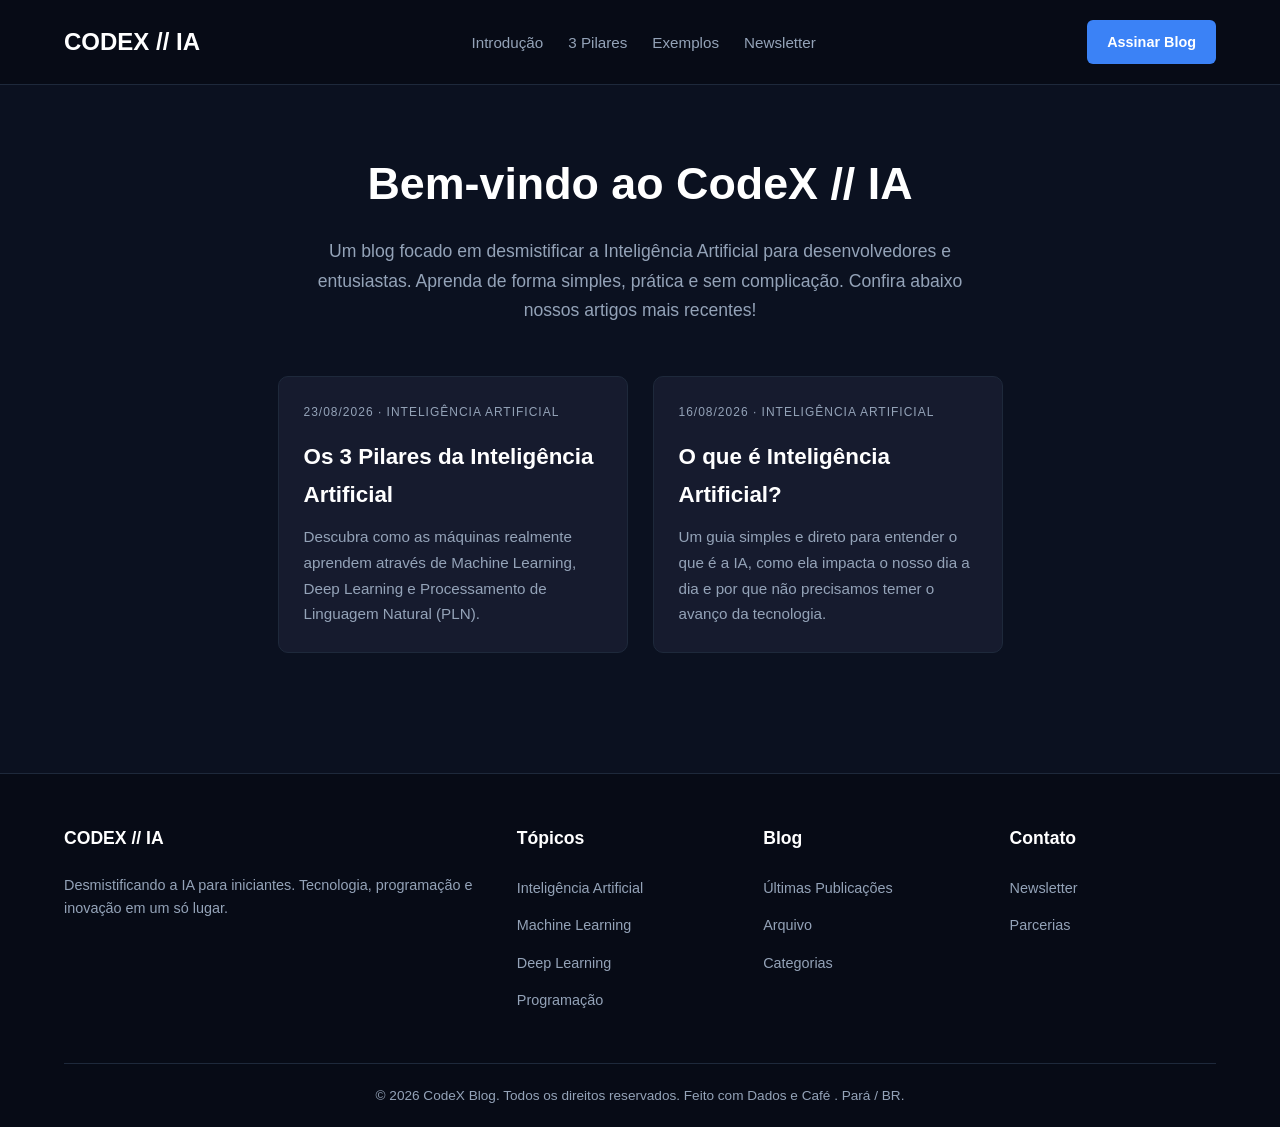
<file: index.html>
<!DOCTYPE html>
<html lang="pt-BR">
<head>
    <meta charset="UTF-8">
    <meta name="viewport" content="width=device-width, initial-scale=1.0">
    <title>Codex Blog - Tecnologia e IA</title>
    <style>
        /* Variáveis de Cor */
        :root {
            --bg-color: #0B1120;
            --card-bg: #161B2E;
            --header-footer-bg: #070B16;
            --text-color: #E2E8F0;
            --text-muted: #94A3B8;
            --primary-color: #3B82F6;
            --primary-hover: #2563EB;
            --border-color: #1E293B;
        }

        * {
            margin: 0;
            padding: 0;
            box-sizing: border-box;
        }

        body {
            background-color: var(--bg-color);
            color: var(--text-color);
            font-family: 'Inter', 'Segoe UI', Tahoma, Geneva, Verdana, sans-serif;
            line-height: 1.7;
        }

        /* Cabeçalho */
        header {
            background-color: var(--header-footer-bg);
            border-bottom: 1px solid var(--border-color);
            padding: 20px 5%;
            position: sticky;
            top: 0;
            z-index: 100;
        }

        .nav-container {
            max-width: 1200px;
            margin: 0 auto;
            display: flex;
            justify-content: space-between;
            align-items: center;
            flex-wrap: wrap;
            gap: 15px;
        }

        .logo {
            color: #FFFFFF;
            text-decoration: none;
            font-size: 1.5rem;
            font-weight: 700;
        }

        .nav-links {
            list-style: none;
            display: flex;
            gap: 25px;
        }

        .nav-links a {
            color: var(--text-muted);
            text-decoration: none;
            font-size: 0.95rem;
            transition: color 0.3s ease;
        }

        .nav-links a:hover { color: #FFFFFF; }

        .btn-assinar {
            background-color: var(--primary-color);
            color: #FFFFFF;
            padding: 10px 20px;
            border-radius: 6px;
            text-decoration: none;
            font-weight: 600;
            font-size: 0.9rem;
            transition: background-color 0.3s ease;
        }

        .btn-assinar:hover { background-color: var(--primary-hover); }

        /* Container Principal */
        .container {
            max-width: 1000px;
            margin: 0 auto;
            padding: 60px 20px;
            text-align: center;
        }

        .container h1 {
            font-size: 2.8rem;
            color: #FFFFFF;
            margin-bottom: 15px;
        }

        .container p {
            color: var(--text-muted);
            font-size: 1.1rem;
            max-width: 700px;
            margin: 0 auto 50px;
        }

        /* Seção de Artigos (Grid) */
        .artigos-grid {
            display: flex;
            flex-wrap: wrap;
            gap: 25px;
            justify-content: center;
        }

        .card-artigo {
            background-color: var(--card-bg);
            border: 1px solid var(--border-color);
            border-radius: 10px;
            width: 100%;
            max-width: 350px;
            padding: 25px;
            text-align: left;
            transition: transform 0.3s ease, border-color 0.3s ease;
            text-decoration: none;
            display: block;
        }

        .card-artigo:hover {
            transform: translateY(-5px);
            border-color: var(--primary-color);
        }

        .card-meta {
            font-size: 12px;
            color: var(--text-muted);
            text-transform: uppercase;
            letter-spacing: 1px;
            margin-bottom: 15px;
            display: block;
        }

        .card-artigo h3 {
            color: #FFFFFF;
            font-size: 1.4rem;
            margin-bottom: 10px;
        }

        .card-artigo p {
            color: var(--text-muted);
            font-size: 0.95rem;
            margin: 0;
        }

        /* Rodapé */
        footer {
            background-color: var(--header-footer-bg);
            border-top: 1px solid var(--border-color);
            padding: 50px 5% 20px;
            margin-top: 60px;
        }

        .footer-container {
            max-width: 1200px;
            margin: 0 auto;
            display: grid;
            grid-template-columns: 2fr 1fr 1fr 1fr;
            gap: 40px;
        }

        .footer-col h3 {
            color: #FFFFFF;
            font-size: 1.1rem;
            margin-bottom: 20px;
        }

        .footer-col p, .footer-col ul li a {
            color: var(--text-muted);
            font-size: 0.9rem;
            line-height: 1.6;
        }

        .footer-col ul {
            list-style: none;
        }

        .footer-col ul li { margin-bottom: 10px; }

        .footer-col ul li a {
            text-decoration: none;
            transition: color 0.3s ease;
        }

        .footer-col ul li a:hover { color: var(--primary-color); }

        .footer-bottom {
            max-width: 1200px;
            margin: 40px auto 0;
            padding-top: 20px;
            border-top: 1px solid var(--border-color);
            text-align: center;
            color: var(--text-muted);
            font-size: 0.85rem;
        }

        /* Responsividade */
        @media (max-width: 768px) {
            .nav-container { flex-direction: column; align-items: flex-start; }
            .nav-links { flex-wrap: wrap; gap: 15px; margin-top: 10px; }
            .footer-container { grid-template-columns: 1fr 1fr; }
            .container h1 { font-size: 2.2rem; }
        }

        @media (max-width: 480px) {
            .footer-container { grid-template-columns: 1fr; }
            .btn-assinar { width: 100%; text-align: center; }
        }
    </style>
</head>
<body>

    <!-- Cabeçalho -->
    <header>
        <div class="nav-container">
            <a href="index.html" class="logo">CODEX // IA</a>
            <ul class="nav-links">
                <li><a href="index.html">Introdução</a></li>
                <li><a href="artigo-2-pilares-ia.html">3 Pilares</a></li>
                <li><a href="#">Exemplos</a></li>
                <li><a href="#">Newsletter</a></li>
            </ul>
            <a href="#" class="btn-assinar">Assinar Blog</a>
        </div>
    </header>

    <!-- Corpo Principal -->
    <main class="container">
        <h1>Bem-vindo ao CodeX // IA</h1>
        <p>Um blog focado em desmistificar a Inteligência Artificial para desenvolvedores e entusiastas. Aprenda de forma simples, prática e sem complicação. Confira abaixo nossos artigos mais recentes!</p>

        <!-- Seção de Artigos -->
        <div class="artigos-grid">
            
            <!-- Artigo 2 (Mais novo) -->
            <a href="artigo-2-pilares-ia.html" class="card-artigo">
                <span class="card-meta">23/08/2026 · Inteligência Artificial</span>
                <h3>Os 3 Pilares da Inteligência Artificial</h3>
                <p>Descubra como as máquinas realmente aprendem através de Machine Learning, Deep Learning e Processamento de Linguagem Natural (PLN).</p>
            </a>

            <!-- Artigo 1 (Mais antigo) -->
            <!-- ATENÇÃO: Se o seu primeiro arquivo se chamar "artigo-1.html", deixe como está. Se for "index.html" ou outro nome, troque abaixo. -->
            <a href="index1.html" class="card-artigo">
                <span class="card-meta">16/08/2026 · Inteligência Artificial</span>
                <h3>O que é Inteligência Artificial?</h3>
                <p>Um guia simples e direto para entender o que é a IA, como ela impacta o nosso dia a dia e por que não precisamos temer o avanço da tecnologia.</p>
            </a>

        </div>
    </main>

    <!-- Rodapé -->
    <footer>
        <div class="footer-container">
            <div class="footer-col">
                <h3>CODEX // IA</h3>
                <p>Desmistificando a IA para iniciantes. Tecnologia, programação e inovação em um só lugar.</p>
            </div>
            <div class="footer-col">
                <h3>Tópicos</h3>
                <ul>
                    <li><a href="#">Inteligência Artificial</a></li>
                    <li><a href="#">Machine Learning</a></li>
                    <li><a href="#">Deep Learning</a></li>
                    <li><a href="#">Programação</a></li>
                </ul>
            </div>
            <div class="footer-col">
                <h3>Blog</h3>
                <ul>
                    <li><a href="index.html">Últimas Publicações</a></li>
                    <li><a href="#">Arquivo</a></li>
                    <li><a href="#">Categorias</a></li>
                </ul>
            </div>
            <div class="footer-col">
                <h3>Contato</h3>
                <ul>
                    <li><a href="#">Newsletter</a></li>
                    <li><a href="#">Parcerias</a></li>
                </ul>
            </div>
        </div>
        <div class="footer-bottom">
            <p>© 2026 CodeX Blog. Todos os direitos reservados. Feito com Dados e Café . Pará / BR.</p>
        </div>
    </footer>
</body>
</html>
</file>
